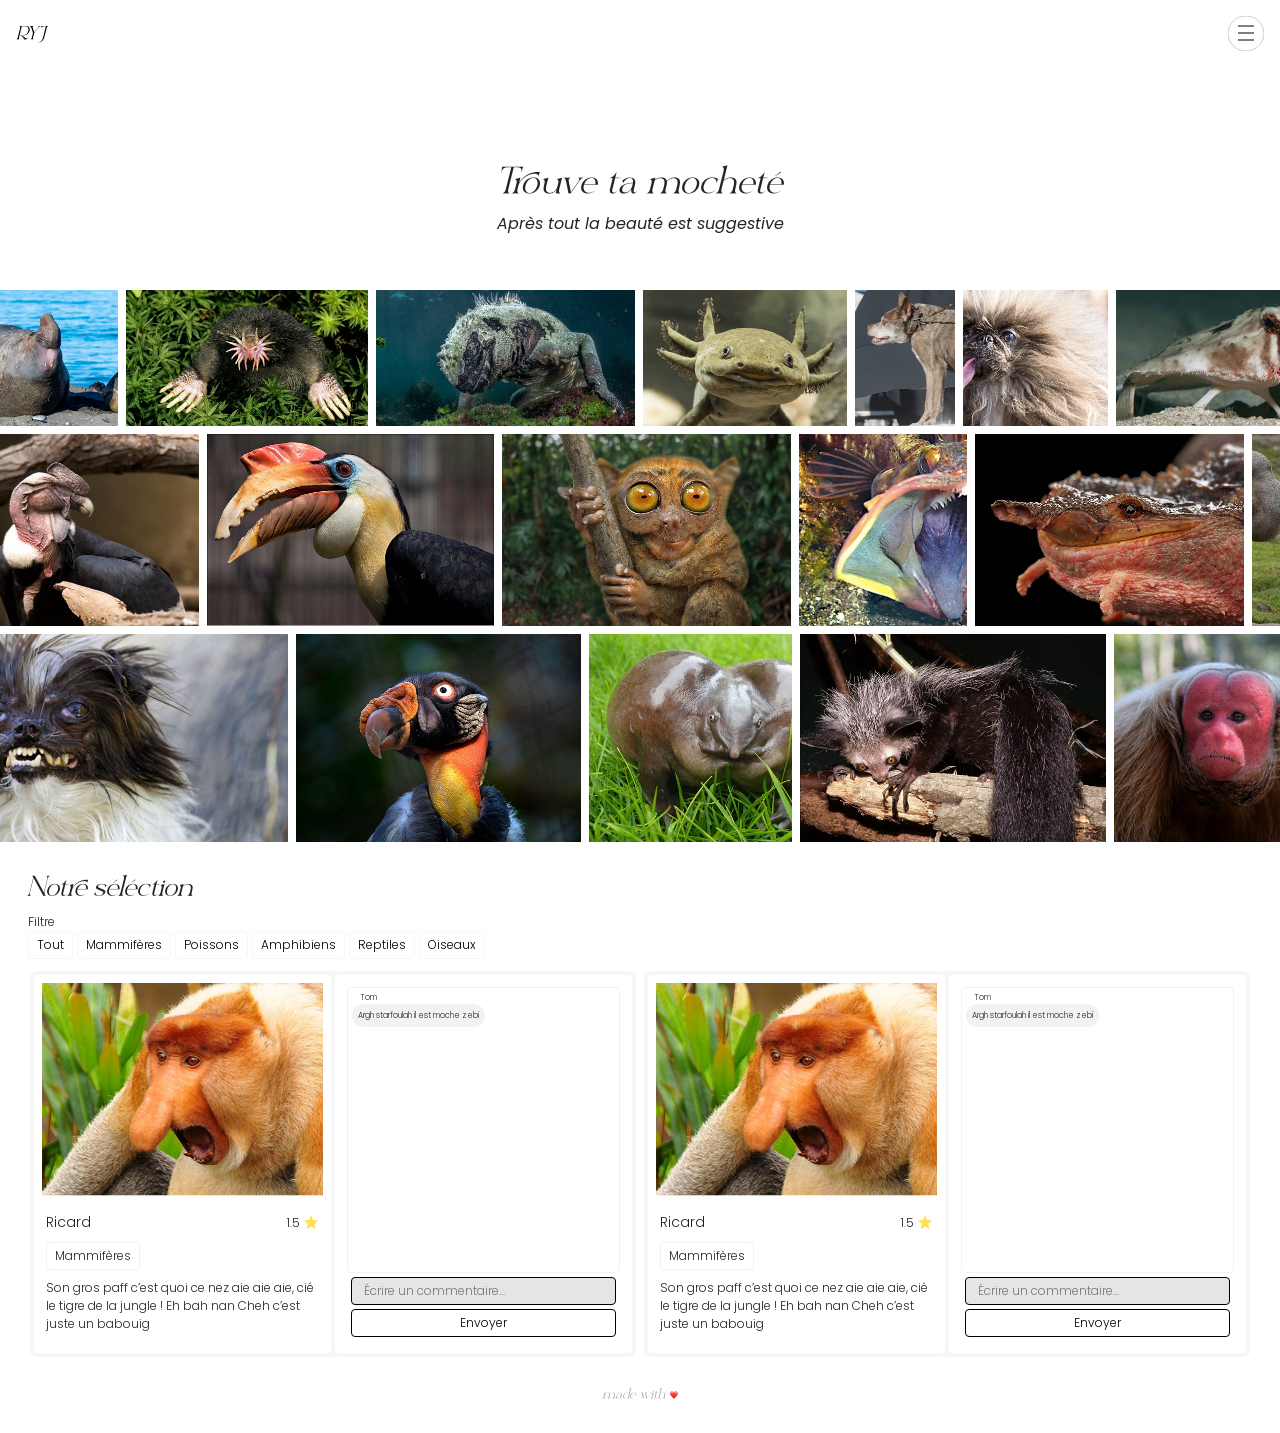
<file: front/index.html>
<!DOCTYPE html>
<html lang="fr">
<head>
    <meta charset="UTF-8">
    <meta name="viewport" content="width=device-width, initial-scale=1.0">
    <title>Accueil</title>
    <link rel="stylesheet" href="./style/composant/style.css">
    <link rel="stylesheet" href="./style/composant/variable.css">
    <link rel="stylesheet" href="./style/accueil.css">
    <link rel="icon" href="./ressource/img/RYJ.svg" type="image/svg">
    <script src="./script/script.js"></script>
</head>
<body>
    <header>
        <nav id="menuNotDisplay">
            <ul>
                <li>
                    <a href="./index.html">
                        <img src="./ressource/img/RYJ.svg" alt="">
                    </a>
                </li>
                <li>
                    <button onclick="menuOn1()">
                        <img src="./ressource/icons/menu_open.svg" alt="menu">
                    </button>
                </li>
            </ul>
        </nav>
    <div id="menu">
        <div>
            <button onclick="menuOff1()">
                <img src="./ressource/icons/menu_close.svg" alt="menu">
            </button>
        </div>
        <div id="navig">
            <a  class="style" href="./index.html">------ Accueil ------</a>
            <a  class="style" href="./page/reservation.html">------ Réserver ------<a>
            <a  class="style" href="./page/connexion.html">------ Connexion ------</a>
            <a  class="style" href="./page/inscription.html">------ Inscription ------</a>
        </div>
    </div>
    </header>
    <main id="accueil-main">
        <section id="title-container">
            <div>
                <h1 class="style">Trouve ta mocheté</h1>
                <p class="italic">Après tout la beauté est suggestive</p>
            </div>
        </section>
        <section id="animauxSlider-container">
            <div id="petiteImage-container">
                <img src="./ressource/img/home/petite/image 15.png" alt="">
                <img src="./ressource/img/home/petite/image 16.png" alt="">
                <img src="./ressource/img/home/petite/image 19.png" alt="">
                <img src="./ressource/img/home/petite/image 20.png" alt="">
                <img src="./ressource/img/home/petite/image 21.png" alt="">
                <img src="./ressource/img/home/petite/image 3.png" alt="">
                <img src="./ressource/img/home/petite/image 8.png" alt="">
            </div>
            <div id="moyenneImage-container">
                <img src="./ressource/img/home/moyenne/image 12.png" alt="">
                <img src="./ressource/img/home/moyenne/image 14.png" alt="">
                <img src="./ressource/img/home/moyenne/image 17.png" alt="">
                <img src="./ressource/img/home/moyenne/image 22.png" alt="">
                <img src="./ressource/img/home/moyenne/image 4.png" alt="">
                <img src="./ressource/img/home/moyenne/image 6.png" alt="">
            </div>
            <div id="grandeImage-container">
                <img src="./ressource/img/home/grande/image 11.png" alt="">
                <img src="./ressource/img/home/grande/image 13.png" alt="">
                <img src="./ressource/img/home/grande/image 18.png" alt="">
                <img src="./ressource/img/home/grande/image 7.png" alt="">
                <img src="./ressource/img/home/grande/image 9.png" alt="">
            </div>
        </section>
        <section id="notreSelection-container">
            <h2 class="style">Notre séléction</h2>
            <div>
                <p>Filtre</p>
                <div id="notreSelection_filtre">
                    <button id="tout">Tout</button>
                    <button id="mammiferes">Mammifères</button>
                    <button id="poissons">Poissons</button>
                    <button id="amphibiens">Amphibiens</button>
                    <button id="reptiles">Reptiles</button>
                    <button id="oiseaux">Oiseaux</button>
                </div>
            </div>
            <div id="notreSelection_card-container">
                <!-- CARTE ANIMAL -->
                <div class="animalCard mammifere">
                    <!-- Première partie de la carte -->
                    <div>
                        <img src="./ressource/img/home/animalCard/singe.png" alt="">
                        <div class="animalDescription-container">
                            <div class="animalCard_nameAndrating">
                                <h3 class="animalCard_name">Ricard</h3>
                                <div class="animalCard_rating">
                                    <p>1.5</p>
                                    <img src="./ressource/icons/stars.svg" alt="">
                                </div>
                            </div>
                            <p class="animalCard_categorie">Mammifères</p>
                            <p>Son gros paff c’est quoi ce nez aie aie aie, cié le tigre de la jungle ! Eh bah nan Cheh c’est juste un babouig</p>
                        </div>
                    </div>
                    <!-- Deuxieme partie de la carte -->
                    <div class="animalCardCommentaire-container">
                        <!-- Commentaires -->
                         <div>
                            <div class="commentaire">
                                <p class="username">Tom</p>
                                <p class="message">Argh starfoulah il est moche zebi</p>
                            </div>
                        </div>
                        <form action="">
                            <input class="commentaire1" type="text" placeholder="Écrire un commentaire...">
                            <input class="submitCommentaire" type="submit" value="Envoyer">
                        </form>
                    </div>
                </div>
                <!-- CARTE ANIMAL -->
                <div class="animalCard mammifere">
                    <!-- Première partie de la carte -->
                    <div>
                        <img src="./ressource/img/home/animalCard/singe.png" alt="">
                        <div class="animalDescription-container">
                            <div class="animalCard_nameAndrating">
                                <h3 class="animalCard_name">Ricard</h3>
                                <div class="animalCard_rating">
                                    <p>1.5</p>
                                    <img src="./ressource/icons/stars.svg" alt="">
                                </div>
                            </div>
                            <p class="animalCard_categorie">Mammifères</p>
                            <p>Son gros paff c’est quoi ce nez aie aie aie, cié le tigre de la jungle ! Eh bah nan Cheh c’est juste un babouig</p>
                        </div>
                    </div>
                    <!-- Deuxieme partie de la carte -->
                    <div class="animalCardCommentaire-container">
                        <!-- Commentaires -->
                         <div>
                            <div class="commentaire">
                                <p class="username">Tom</p>
                                <p class="message">Argh starfoulah il est moche zebi</p>
                            </div>
                        </div>
                        <form action="">
                            <input class="commentaire1" type="text" placeholder="Écrire un commentaire...">
                            <input class="submitCommentaire" type="submit" value="Envoyer">
                        </form>
                    </div>
                </div>
            </div>
        </section>
    </main>
    <footer id="footer-main">
        <div>
            <p class="style">made with</p>
            <img src="./ressource/icons/heart.png" alt="">
        </div>
    </footer>
</body>
</html>
</file>
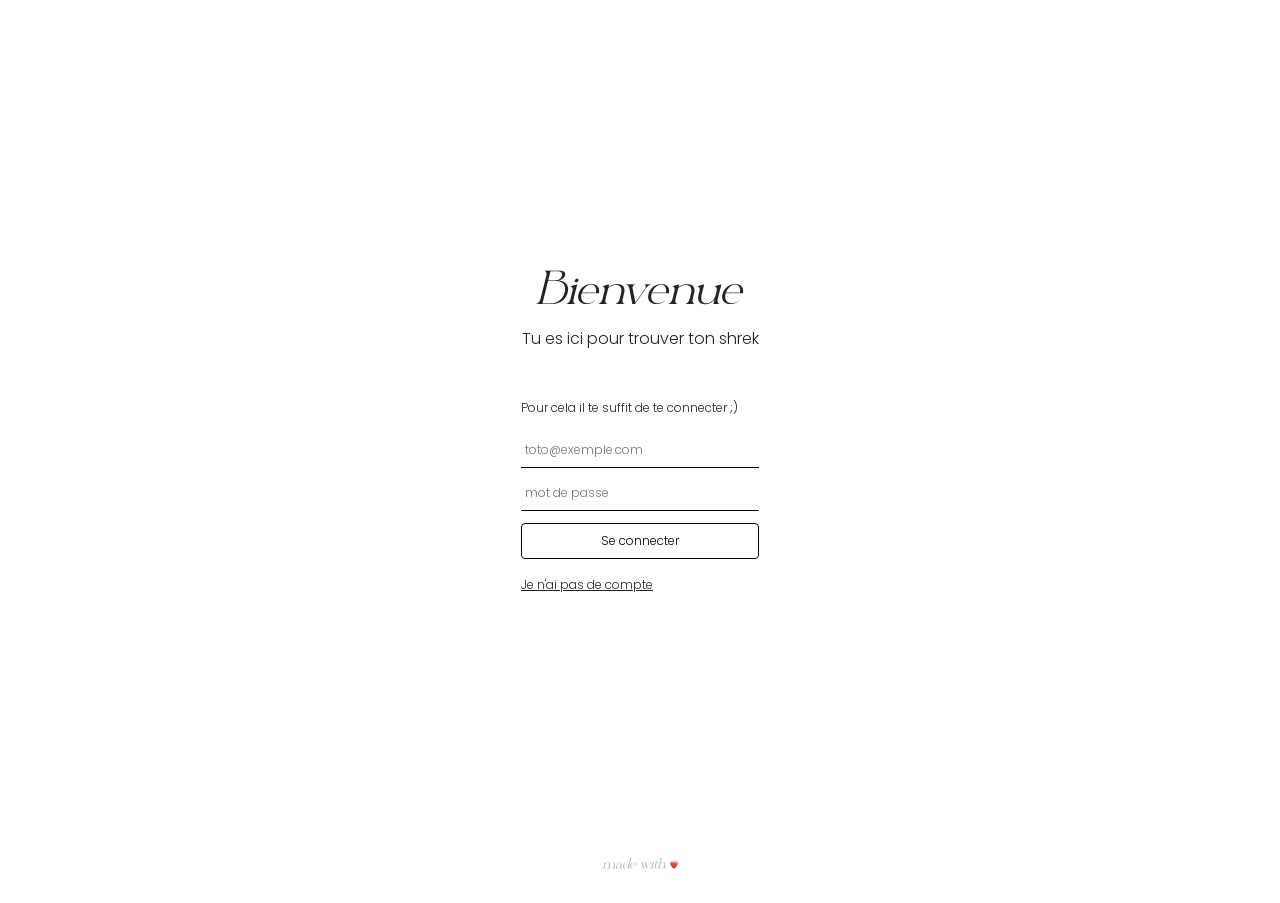
<file: front/connexion.html>
<!DOCTYPE html>
<html lang="fr">
<head>
    <meta charset="UTF-8">
    <meta name="viewport" content="width=device-width, initial-scale=1.0">
    <title>Connexion</title>
    <link rel="stylesheet" href="./style/composant/style.css">
    <link rel="stylesheet" href="./style/composant/variable.css">
    <link rel="stylesheet" href="./style/connexionInscription.css">
    <link rel="icon" href="./ressource/img/RYJ.svg" type="image/svg">
    <script src="./script/script.js"></script>
</head>
<body>
    <main id="connexionInscription-main">
        <div>
            <h1 class="style">Bienvenue</h1>
            <p>Tu es ici pour trouver ton shrek</p>
        </div>
        <div>
            <p>Pour cela il te suffit de te connecter ;)</p>
            <form action="">
                <input type="email" name="email" id="email" placeholder="toto@exemple.com">
                <input type="password" name="password" id="password" placeholder="mot de passe">
                <input id="submit" type="submit" value="Se connecter">
            </form>
            <a href="./inscription.html">Je n'ai pas de compte</a>
        </div>
    </main>
    <footer id="footer-main">
        <div>
            <p class="style">made with</p>
            <img src="./ressource/icons/heart.png" alt="">
        </div>
    </footer>
</body>
</html>
</file>
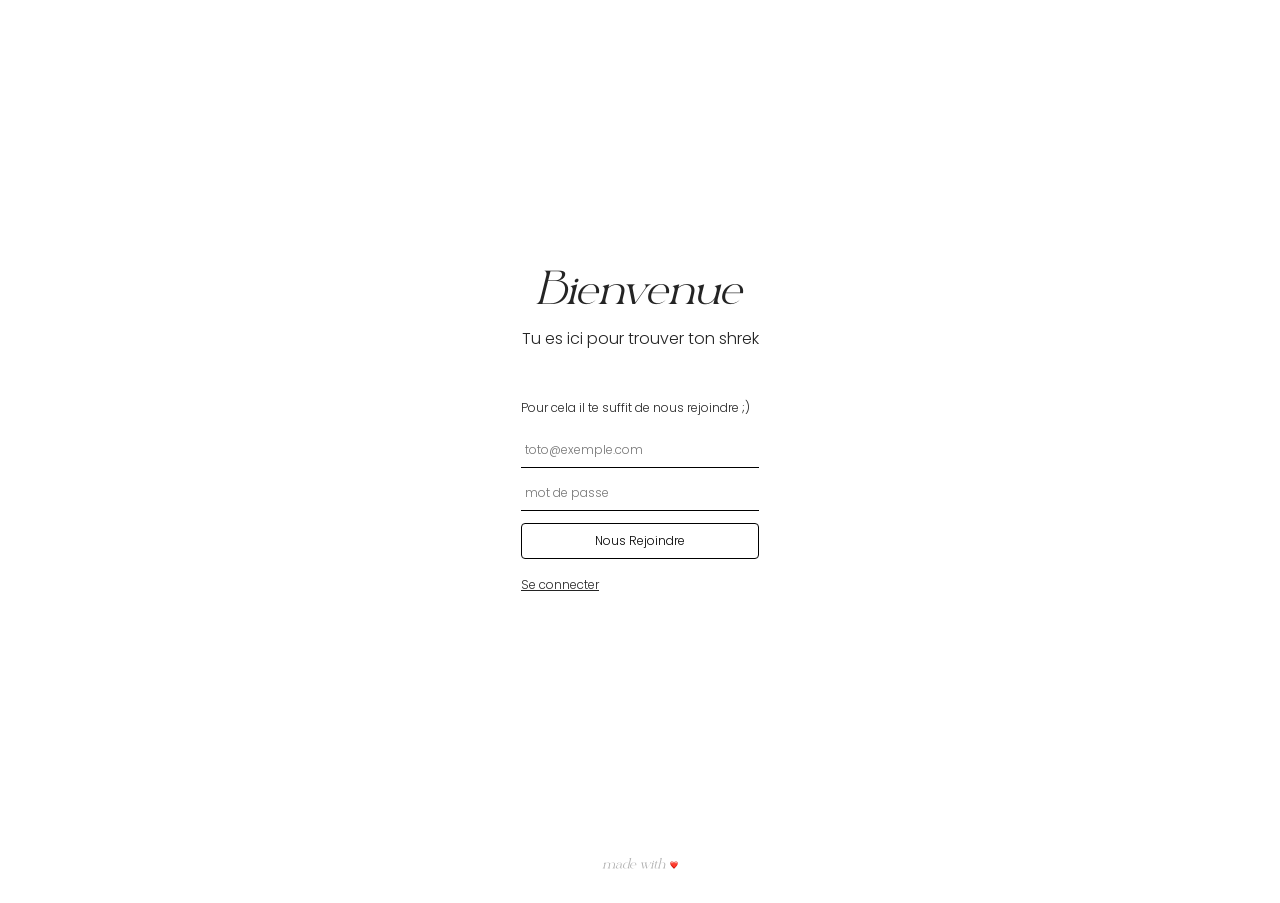
<file: front/inscription.html>
<!DOCTYPE html>
<html lang="fr">
<head>
    <meta charset="UTF-8">
    <meta name="viewport" content="width=device-width, initial-scale=1.0">
    <title>Connexion</title>
    <link rel="stylesheet" href="./style/composant/style.css">
    <link rel="stylesheet" href="./style/composant/variable.css">
    <link rel="stylesheet" href="./style/connexionInscription.css">
    <link rel="icon" href="./ressource/img/RYJ.svg" type="image/svg">
    <script src="./script/script.js"></script>
</head>
<body>
    <main id="connexionInscription-main">
        <div>
            <h1 class="style">Bienvenue</h1>
            <p>Tu es ici pour trouver ton shrek</p>
        </div>
        <div>
            <p>Pour cela il te suffit de nous rejoindre ;)</p>
            <form action="">
                <input type="email" name="email" id="email" placeholder="toto@exemple.com">
                <input type="password" name="password" id="password" placeholder="mot de passe">
                <input id="submit" type="submit" value="Nous Rejoindre">
            </form>
            <a href="./connexion.html">Se connecter</a>
        </div>
    </main>
    <footer id="footer-main">
        <div>
            <p class="style">made with</p>
            <img src="./ressource/icons/heart.png" alt="">
        </div>
    </footer>
</body>
</html>
</file>
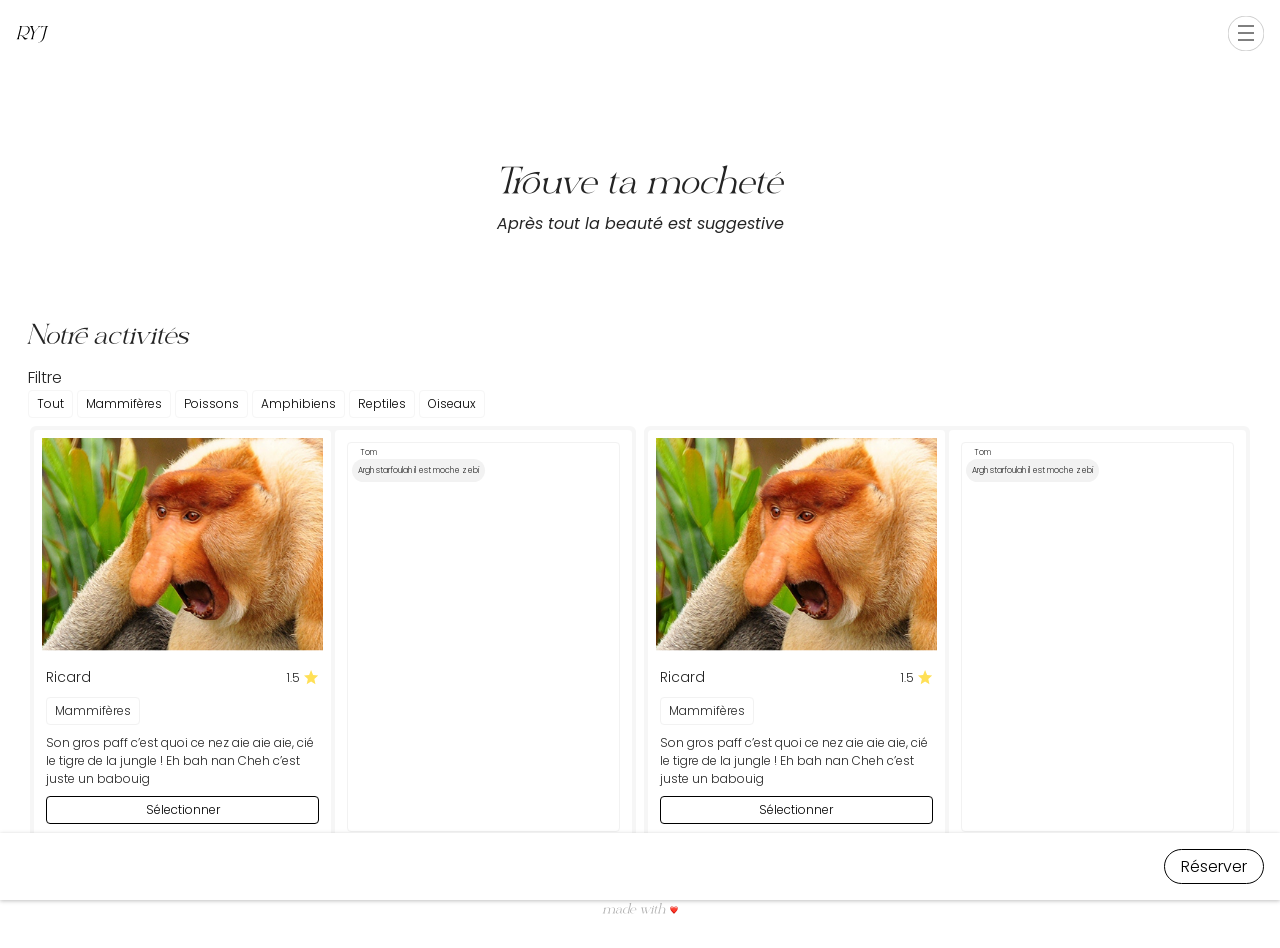
<file: front/page/reservation.html>
<!DOCTYPE html>
<html lang="fr">
<head>
    <meta charset="UTF-8">
    <meta name="viewport" content="width=device-width, initial-scale=1.0">
    <title>Réservation</title>
    <link rel="stylesheet" href="../style/composant/style.css">
    <link rel="stylesheet" href="../style/composant/variable.css">
    <link rel="stylesheet" href="../style/accueil.css">
    <link rel="icon" href="../ressource/img/RYJ.svg" type="image/svg">
    <script src="../script/script.js"></script>
</head>
<body>
    <header>
        <nav id="menuNotDisplay">
            <ul>
                <li>
                    <a href="../index.html">
                        <img src="../ressource/img/RYJ.svg" alt="">
                    </a>
                </li>
                <li>
                    <button onclick="menuOn1()">
                        <img src="../ressource/icons/menu_open.svg" alt="menu">
                    </button>
                </li>
            </ul>
        </nav>
    <div id="menu">
        <div>
            <button onclick="menuOff1()">
                <img src="../ressource/icons/menu_close.svg" alt="menu">
            </button>
        </div>
        <div id="navig">
            <a  class="style" href="../index.html">------ Accueil ------</a>
            <a  class="style" href="../page/reservation.html">------ Réserver ------<a>
            <a  class="style" href="../page/connexion.html">------ Connexion ------</a>
            <a  class="style" href="../page/inscription.html">------ Inscription ------</a>
        </div>
    </div>
    </header>
    <main id="accueil-main">
        <form action="">
            <section id="title-container">
                <div>
                    <h1 class="style">Trouve ta mocheté</h1>
                    <p class="italic">Après tout la beauté est suggestive</p>
                </div>
            </section>
            <!-- CORRECTION -->
            <section id="notreSelection-container2">
                <h2 class="style">Notre activités</h2>
                <div>
                    <p>Filtre</p>
                    <div id="notreSelection_filtre">
                        <button id="tout">Tout</button>
                        <button id="mammiferes">Mammifères</button>
                        <button id="poissons">Poissons</button>
                        <button id="amphibiens">Amphibiens</button>
                        <button id="reptiles">Reptiles</button>
                        <button id="oiseaux">Oiseaux</button>
                    </div>
                </div>
                <div id="notreSelection_card-container">
                    <!-- CARTE ANIMAL -->
                    <div class="animalCard mammifere">
                        <!-- Première partie de la carte -->
                        <div>
                            <img src="../ressource/img/home/animalCard/singe.png" alt="">
                            <div class="animalDescription-container">
                                <div class="animalCard_nameAndrating">
                                    <h3 class="animalCard_name">Ricard</h3>
                                    <div class="animalCard_rating">
                                        <p>1.5</p>
                                        <img src="../ressource/icons/stars.svg" alt="">
                                    </div>
                                </div>
                                <p class="animalCard_categorie">Mammifères</p>
                                <p>Son gros paff c’est quoi ce nez aie aie aie, cié le tigre de la jungle ! Eh bah nan Cheh c’est juste un babouig</p>
                                <input id="selection1" onclick="isSelected(1)" class="submitCommentaire" type="button" value="Sélectionner">
                            </div>
                        </div>
                        <!-- Deuxieme partie de la carte -->
                        <div class="animalCardCommentaire-container">
                            <!-- Commentaires -->
                            <div>
                                <div class="commentaire">
                                    <p class="username">Tom</p>
                                    <p class="message">Argh starfoulah il est moche zebi</p>
                                </div>
                            </div>
                            <!-- <form action="">
                                <input class="commentaire1" type="text" placeholder="Écrire un commentaire...">
                                <input class="submitCommentaire" type="submit" value="Envoyer">
                            </form> -->
                        </div>
                    </div>
                    <!-- CARTE ANIMAL -->
                    <div class="animalCard mammifere">
                        <!-- Première partie de la carte -->
                        <div>
                            <img src="../ressource/img/home/animalCard/singe.png" alt="">
                            <div class="animalDescription-container">
                                <div class="animalCard_nameAndrating">
                                    <h3 class="animalCard_name">Ricard</h3>
                                    <div class="animalCard_rating">
                                        <p>1.5</p>
                                        <img src="../ressource/icons/stars.svg" alt="">
                                    </div>
                                </div>
                                <p class="animalCard_categorie">Mammifères</p>
                                <p>Son gros paff c’est quoi ce nez aie aie aie, cié le tigre de la jungle ! Eh bah nan Cheh c’est juste un babouig</p>
                                <input id="selection2" onclick="isSelected(2)" class="submitCommentaire" type="button" value="Sélectionner">
                            </div>
                        </div>
                        <!-- Deuxieme partie de la carte -->
                        <div class="animalCardCommentaire-container">
                            <!-- Commentaires -->
                            <div>
                                <div class="commentaire">
                                    <p class="username">Tom</p>
                                    <p class="message">Argh starfoulah il est moche zebi</p>
                                </div>
                            </div>
                            <!-- <form action="">
                                <input class="commentaire1" type="text" placeholder="Écrire un commentaire...">
                                <input class="submitCommentaire" type="submit" value="Envoyer">
                            </form> -->
                        </div>
                    </div>
                </div>
            </section>
            <div id="reservation-button">
                <input type="submit" value="Réserver">
            </div>
        </form>
    </main>
    <footer id="footer-main">
        <div>
            <p class="style">made with</p>
            <img src="../ressource/icons/heart.png" alt="">
        </div>
    </footer>
</body>
</html>
</file>
<file: front/style/composant/style.css>
/* Font */
@font-face {
    font-family: "style";
    src: url("../../ressource/font/reglarik-italic-otf-1775203716-0/Reglarik-Italic-Exfonte3df.otf");
}

@font-face {
    font-family: "regular";
    src: url("../../ressource/font/poppins/Poppins-Light.ttf");
}

@font-face {
    font-family: "italic";
    src: url("../../ressource/font/poppins/Poppins-Italic.ttf");
}

/* Initialisation des paramètres généraux */
*{
    margin: 0;
    padding: 0;
    box-sizing: border-box;
}

html{
    height: 100%;
    width: 100%;
}

body{
    height: 100%;
    width: 100%;
}

main{
    width: 100%;
}

a{
    text-decoration: none;
}

p, a, li, h1, h2, h3, h4, h5, button{
    color: var(--black);
    font-weight: normal;
    font-family: "regular";
}

ul{
    list-style: none;
}

.style{
    font-family: "style";
}

.italic{
    font-family: "italic";
}

/* ---------------- HEADER -------------------- */

header{
    width: 100%;
    height: fit-content;
    position: sticky;
    top: 0;
}

header nav{
    height: fit-content;
    width: 100%;
    height: fit-content;
}

header nav ul{
    display: flex;
    width: 100%;
    height: fit-content;
    align-items: center;
    justify-content: space-between;
    padding: 1rem 1rem;
}

button{
    all:unset;
    font-family: "regular";
}

button:focus-visible{
    outline: 2px solid var(--black);
    outline-offset: 1px;
}

input{
    font-family: "regular";
    font-size: 0.75rem;
}

#menu{
    position: fixed;
    background: white;
    display: none;
    flex-direction: column;
    width: 100%;
    height: 100%;
    justify-content: center;
    align-items: center;
}

#menu>div{
    display: flex;
    flex-direction: column;
    height: 50%;
    width: 100%;
    align-items: center;
}

#menu div:first-child{
    display: flex;
    align-items: end;
    justify-content: right;
    padding: 1rem;
    height: 50%;
}

#navig{
    gap: 0.5rem;
}


footer{
    display: flex;
    width: 100%;
    height: fit-content;
    padding-bottom: 1.75rem;
}

footer div{
    display: flex;
    align-items: center;
    justify-content: center;
    width: 100%;
    height: fit-content;
    font-size: 0.5rem;
    gap: 0.25rem;
}

footer>div>p{
    color: #B1B1B1;
}

footer>div>img{
    height: 0.5rem;
}

@media screen and (min-width:420px) {
    footer>div>p{
        font-size: 0.75rem;
    }
}


@media screen and (min-width:1020px) {
    #navig{
        font-size: 1.5rem;
    }
}
</file>
<file: front/style/composant/variable.css>
:root {
    /*********************************** ALL COLORS ***********************************/
    
    /* ALL */
    --white:#fff;
    --black:#242424;
    --gris1:#F6F6F6;
    --gris2:#F2F2F2;
    --gris3:#E5E5E5;
}
</file>
<file: front/style/accueil.css>
/* ------------- TITLE ------------- */

#title-container{
    width: 100%;
    height: fit-content;
}
#title-container div{
    height: fit-content;
    width: 100%;
    display: flex;
    flex-direction: column;
    align-items: center;
}

#title-container>div>h1{
    font-size: 1.5rem;
}

#title-container>div>p{
    font-size: 0.75rem;
}

#title-container>div{
    padding-top: 5.3rem;
    padding-bottom: 3.4rem;
}

/* ------------- ANIMAUX SLIDER ------------- */
#animauxSlider-container{
    display: flex;
    flex-direction: column;
    width: 100%;
    height: fit-content;
    gap: 0.5rem;
}

#animauxSlider-container div{
    display: flex;
    overflow: hidden;
    justify-content: center;
    width: 100%;
    height: fit-content;
    gap:0.5rem;
}

#animauxSlider-container #petiteImage-container img{
    height: 8.5rem;
}

#animauxSlider-container #moyenneImage-container img{
    height: 12rem;
}

#animauxSlider-container #grandeImage-container img{
    height: 13rem;
}

/* ------------- SELECTION ------------- */
#notreSelection-container{
    width: 100%;
    height: fit-content;
    display: flex;
    flex-direction: column;
    padding: 1.75rem 1.75rem 0.75rem 1.75rem;
}
#notreSelection-container2{
    width: 100%;
    height: fit-content;
    display: flex;
    flex-direction: column;
    padding: 1.75rem 1.75rem 2.75rem 1.75rem;
    gap: 0.5rem;
}

#notreSelection-container>h2{
    font-size: 1rem;
}

#notreSelection-container>div>p{
    font-size: 0.5rem;
}

#notreSelection_filtre{
    display: flex;
    flex-wrap: wrap;
    gap: 0.25rem;
}

#notreSelection_filtre>button{
    font-size: 0.5rem;
    border: solid 1px var(--gris1);
    border-radius: 4px;
    padding: 0.25rem 0.5rem;
}

#notreSelection-container>div{
    padding: 0.25rem 0 0.5rem 0;
}

/* ------------- ANIMAL CARD ------------- */

.animalCard{
    background-color: var(--gris1);
    border-radius: 6px;
    padding: 0.25rem;
    display: flex;
    flex-direction: column;
    gap: 0.25rem;
    margin-bottom:0.5rem;
}

.animalCard>div{
    background-color: var(--white);
    border-radius: 4px;
    min-height: 15rem;
}

.animalCard>div>img{
    border-radius: 4px;
    padding: 0.5rem;
    width: 100%;
}

.animalDescription-container{
    display: flex;
    flex-direction: column;
    width: 100%;
    padding: 0.25rem 0.75rem 1.25rem 0.75rem;
    gap: 0.55rem;
    font-size: 0.5rem;
}

.animalCard_nameAndrating{
    display: flex;
    width: 100%;
    justify-content: space-between;
    /* padding :0rem 1rem 0.55rem 1rem; */
    font-size: 0.75rem;
}

.animalCard_rating{
    display: flex;
    align-items: center;
    gap: 0.25rem;

}

.animalCard_categorie{
    font-size: 0.5rem;
    padding: 0.25rem 0.5rem;
    border: solid 1px var(--gris2);
    width: fit-content;
    border-radius: 4px;
}

.animalCardCommentaire-container{
    display: flex;
    flex-direction: column;
    padding: 0.75rem;
}

.animalCardCommentaire-container div:first-child{
    flex: 1;
}

.animalCardCommentaire-container>div{
    background-color: var(--white);
    border: solid 1px var(--gris2);
    border-radius: 4px;
    padding: 0.25rem;
}

.commentaire{
    display: flex;
    flex-direction: column;
}

.commentaire>.username{
    padding-left: 0.5rem;
    font-size: 0.375rem;
}

.commentaire>.message{
    font-size: 0.5rem;
    background-color: var(--gris2);
    border-radius: 18px;
    padding: 0.35rem 0.375rem;
    width: fit-content;
}
.animalCardCommentaire-container>form{
    display: flex;
    flex-direction: column;
    padding: 0.25rem;
    gap: 0.25rem;
}

#main1{
    display: flex;
    flex-direction: column;
}
@media screen and (min-width:420px) {
    #notreSelection-container>div>p {
        font-size: 0.75rem;
    }
    #notreSelection_filtre>button{
        font-size: 0.75rem;
    }
    .animalCard_categorie {
        font-size: 0.75rem;
    }
    .animalDescription-container {
        font-size: 0.75rem;
    }
    .commentaire>.username {
        font-size: 0.5rem;
    }
    .commentaire>.message {
        font-size: 0.75rem;
    }
}

@media screen and (min-width:1020px) {
    #title-container>div>p {
        font-size: 1rem;
    }
    #title-container>div>h1 {
        font-size: 2rem;
    }
    #notreSelection-container>h2 {
        font-size: 1.5rem;
    }
    .animalCard {
        flex-direction: row;
        width: 49.5%;
    }
    .commentaire>.message {
        font-size: 0.5rem;
    }
    #notreSelection_card-container{
        display: flex;
        flex-wrap: wrap;
        gap: 0.5rem;
        justify-content: center;
    }
    .animalCard>div {
        width: 50%;
    }
    /* #notreSelection-container>div {
        display: flex;
        flex-direction: row;
    } */
}

.commentaire1{
    background-color: var(--gris3);
    border: 1px solid black;
    border-radius: 0.25rem;
    color: black;
    padding: 0.25rem 0.75rem;
}

.submitCommentaire{
    background-color: var(--white);
    border: 1px solid black;
    border-radius: 0.25rem;
    color: black;
    padding: 0.25rem 0.75rem;
}

#reservation-button{
    background-color: white;
    padding: 1rem;
    width: 100%;
    height: fit-content;
    position: fixed;
    bottom: 0;
    right: 0;
    display: flex;
    justify-content: right;
    box-shadow: 0px 1px 4px rgba(0, 0, 0, 0.25);
}

#reservation-button>input{
    background-color: white;
    border: 1px solid black;
    padding: 0.25rem 1rem;
    border-radius: 55px;
    font-size: 1rem;
}
</file>
<file: front/style/connexionInscription.css>
#connexionInscription-main{
    display: flex;
    flex-direction: column;
    justify-content: space-around;
    align-items: center;
    padding:2rem;
    height: 95%;
}

h1{
    font-size: 2rem;
    text-align: center;
}

p{
    font-size: 0.75rem;
}

a{
    font-size: 0.75rem;
    text-decoration: underline;
}

button{
    all:unset;
}

form{
    padding: 1em 0;
    display: flex;
    flex-direction: column;
    gap: 0.5rem;
    width: 100%;
}

input{
    padding: 0.5rem 0.25rem;
    border-top: 0;
    border-left: 0;
    border-right: 0;
    border-radius: 0;
    border-bottom: 1px solid black;
}

#submit{
    padding: 0.5rem 0;
    border: 1px solid black;
    border-radius: 0.25rem;
    margin-top: 0.25rem;
    background-color: white;
}

@media screen and (min-width:1020px) {
    #connexionInscription-main div:first-child>p{
        font-size: 1rem;
    }
    h1{
        font-size: 2.5rem;
    }
    input{
        font-size: 0.75rem;
    }
    #connexionInscription-main {
        justify-content: center;
        gap: 3rem;
    }
}
</file>
